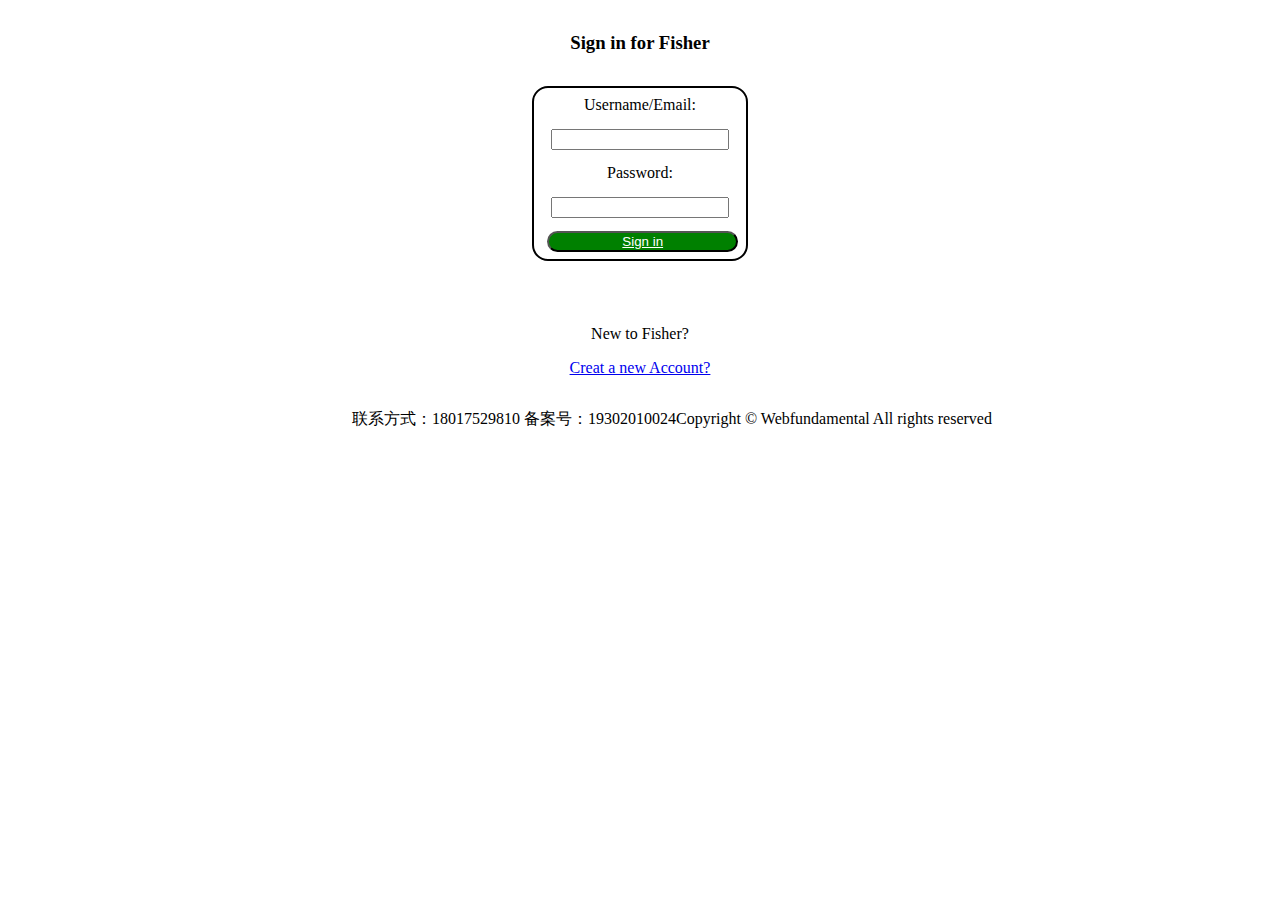
<file: Index.html>
<!DOCTYPE html>
<html lang="en">
<head>
    <meta charset="UTF-8">
    <title>Login</title>
    <link href="./css/Index.css" rel="stylesheet" type="text/css">
    <meta name="viewport" content="width=device-width, initial-scale=1.0, minimum-scale=0.5, maximum-scale=2.0, user-scalable=yes" />
</head>
<body>
<div id="content">
    <h3>Sign in for Fisher</h3>
    <div id="login">
        <p>Username/Email:</p>
        <input type="text"><br>
        <p>Password:</p>
        <input type="password"><br>
        <button><a href="src/Home.html">Sign in</a></button>
    </div>
    <div id="register"><p>New to Fisher?</p><a href="src/register.html">Creat a new Account?</a></div>
</div>
</body>
<footer>
    <p>联系方式：18017529810 备案号：19302010024Copyright © Webfundamental All rights reserved</p>
</footer>
</html>
</file>
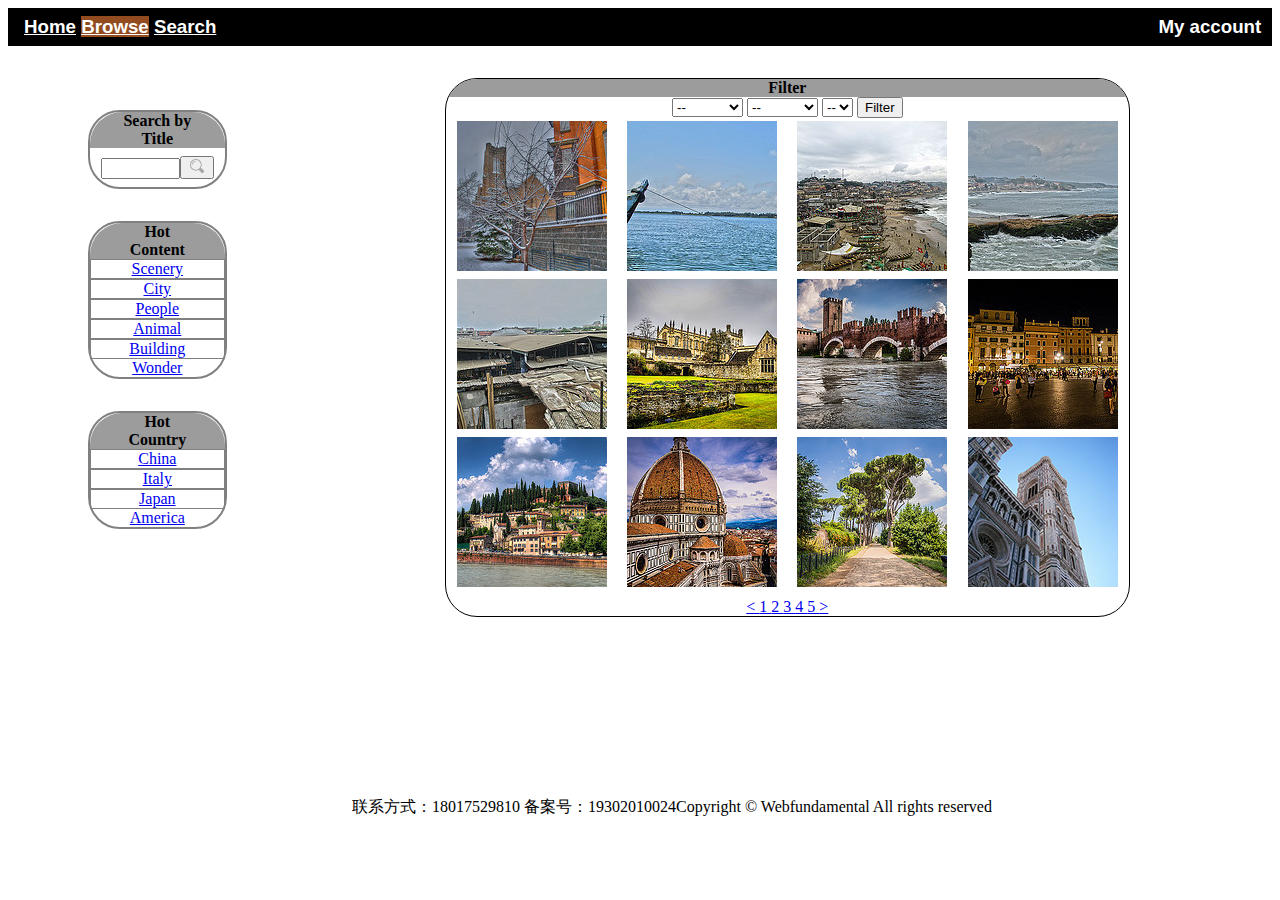
<file: src/Browser.html>
<!DOCTYPE html>
<html lang="en">
<head>
    <meta charset="UTF-8">
    <title>Browser</title>
    <link href="../css/Browser.css" rel="stylesheet" type="text/css">
    <meta name="viewport" content="width=device-width, initial-scale=1.0, minimum-scale=0.5, maximum-scale=2.0, user-scalable=yes" />
</head>
<script>
    function change()
    {
        var x = document.getElementById("country");
        var y = document.getElementById("city");
        y.options.length = 0;
        if(x.selectedIndex == 1)
        {
            y.options.add(new Option("Shanghai", "1"));
            y.options.add(new Option("Kunming", "2"));
            y.options.add(new Option("Beijing", "3"));
            y.options.add(new Option("Yantai", "4"));
        }

        if(x.selectedIndex == 2)
        {
            y.options.add(new Option("Tokyo", "1"));
            y.options.add(new Option("Osaka", "2"));
            y.options.add(new Option("Kamakura", "3"));
        }
        if(x.selectedIndex == 3)
        {
            y.options.add(new Option("Roma", "1"));
            y.options.add(new Option("Milan", "2"));
            y.options.add(new Option("Venice", "3"));
            y.options.add(new Option("Florence", "4"));
        }
        if(x.selectedIndex == 4)
        {
            y.options.add(new Option("New York", "1"));
            y.options.add(new Option("San Francisco", "2"));
            y.options.add(new Option("Washington", "3"));
        }
    }
</script>
<header>
    <h3>
        <nav>
            <a href="Home.html">Home</a>
            <a id="highlight" href="Browser.html">Browse</a>
            <a href="Search.html">Search</a>
            <div class="menu">
                <span>My account</span>
                <div class="menu_item">
                    <img src="../images/upload.png" height="18px" width="18px"><a href="Upload.html">Upload</a><br>
                    <img src="../images/my_photo.png" height="18px" width="18px"><a href="my_photo.html">My_photo</a><br>
                    <img src="../images/favor.png" height="18px" width="18px"><a href="favor.html">Favor</a><br>
                    <img src="../images/login.png" height="18px" width="18px"><a href="../Index.html">Login</a><br>
                </div>
            </div>
        </nav>
    </h3>
</header>
<body>
<div id="body">
    <div id="left">
        <form class="content">
            <div class="header"><h4>Search by Title</h4></div>
            <div id="a"><input id="searchtxt" type="text"><button onclick="alert('已搜索')"><img id="searchimg" src="../images/search.png"></button></div>
        </form>
        <div class="content">
            <div class="header"><h4>Hot Content</h4></div>
            <ul >
                <li><a href="Browser.html">Scenery</a></li>
                <li><a href="Browser.html">City</a></li>
                <li><a href="Browser.html">People</a></li>
                <li><a href="Browser.html">Animal</a></li>
                <li><a href="Browser.html">Building</a></li>
                <li><a href="Browser.html">Wonder</a></li>
            </ul>
        </div>
        <div class="content">
            <div class="header"><h4>Hot Country</h4></div>
            <ul >
                <li><a href="Browser.html">China</a></li>
                <li><a href="Browser.html">Italy</a></li>
                <li><a href="Browser.html">Japan</a></li>
                <li><a href="Browser.html">America</a></li>
            </ul>
        </div>
    </div>
    <div id="right">
        <div class="header"><h4>Filter</h4></div>
        <div>
            <select>
                <option value="">--</option>
                <option value="scenery">Scenery</option>
                <option value="city">City</option>
                <option value="people">People</option>
                <option value="animal">Animal</option>
                <option value="building">Building</option>
                <option value="wonder">Wonder</option>
            </select>
            <select id="country" onchange="change()">
                <option>--</option>
                <option>China</option>
                <option>Japan</option>
                <option>Italy</option>
                <option>America</option>
            </select>
            <select id="city">
                <option>--</option>
            </select>
            <button onclick="alert('Refreshed')">Filter</button>
        </div>
        <div id="table">
            <table>
                <tr>
                    <td><a href="Browser.html"><img src="../images/Browser%20(1).jpg"></a></td>
                    <td><a href="Browser.html"><img src="../images/Browser%20(2).jpg"></a></td>
                    <td><a href="Browser.html"><img src="../images/Browser%20(3).jpg"></a></td>
                    <td><a href="Browser.html"><img src="../images/Browser%20(4).jpg"></a></td>
                </tr>
                <tr>
                    <td><a href="Browser.html"><img src="../images/Browser%20(5).jpg"></a></td>
                    <td><a href="Browser.html"><img src="../images/Browser%20(6).jpg"></a></td>
                    <td><a href="Browser.html"><img src="../images/Browser%20(7).jpg"></a></td>
                    <td><a href="Browser.html"><img src="../images/Browser%20(8).jpg"></a></td>
                </tr>
                <tr>
                    <td><a href="Browser.html"><img src="../images/Browser%20(9).jpg"></a></td>
                    <td><a href="Browser.html"><img src="../images/Browser%20(10).jpg"></a></td>
                    <td><a href="Browser.html"><img src="../images/Browser%20(11).jpg"></a></td>
                    <td><a href="Browser.html"><img src="../images/Browser%20(12).jpg"></a></td>
                </tr>
            </table>
        </div>
        <div id="page"><a href="Browser.html">< </a><a href="Browser.html">1 </a><a href="Browser.html">2 </a><a href="Browser.html">3 </a><a href="Browser.html">4 </a><a href="Browser.html">5 </a><a href="Browser.html">></a></div>
    </div>
</div>
</body>
<footer>
    <p>联系方式：18017529810 备案号：19302010024Copyright © Webfundamental All rights reserved</p>
</footer>
</html>
</file>
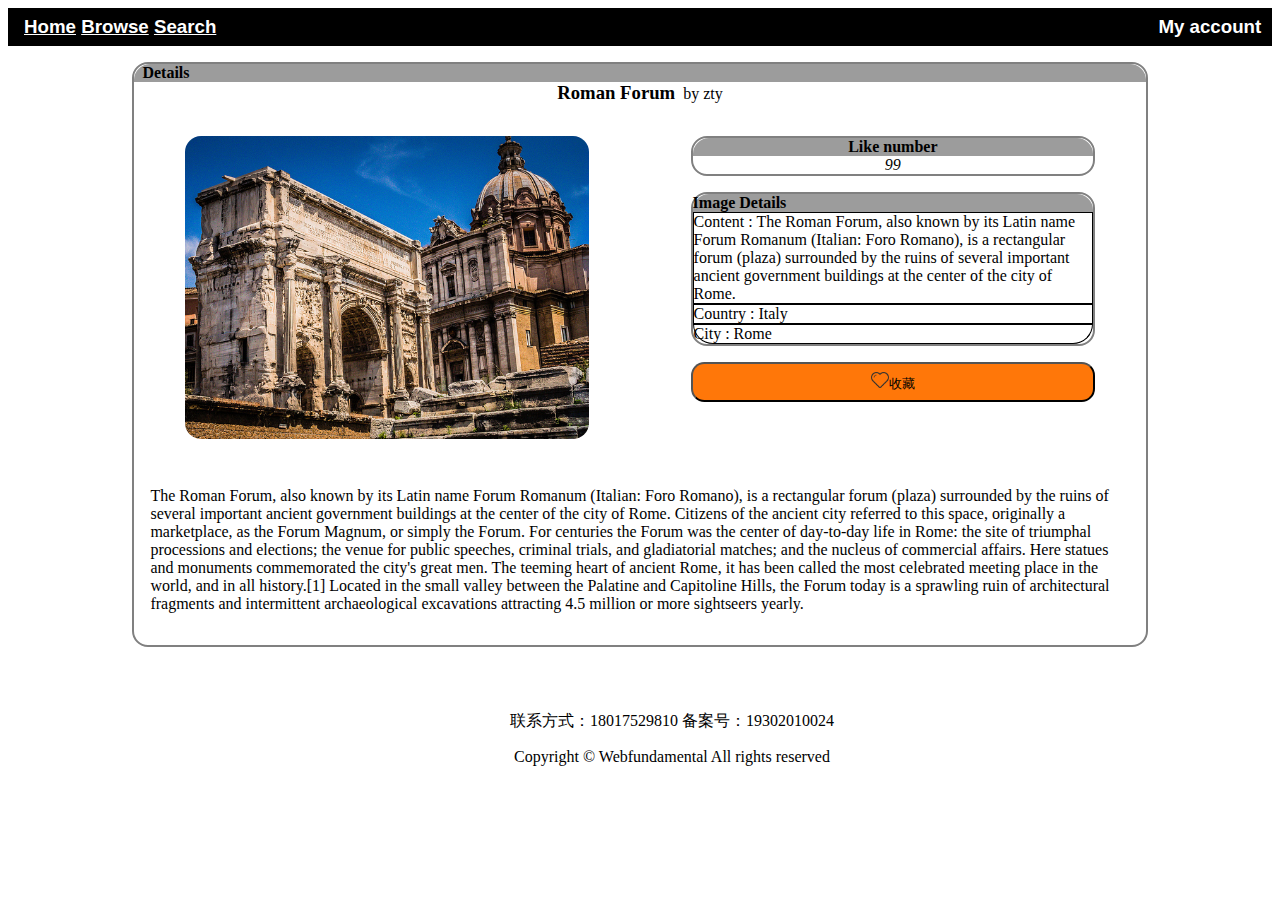
<file: src/details.html>
<!DOCTYPE html>
<html lang="en">
<head>
    <meta charset="UTF-8">
    <title>Details</title>
    <link href="../css/details.css" rel="stylesheet" type="text/css">
    <meta name="viewport" content="width=device-width, initial-scale=1.0, minimum-scale=0.5, maximum-scale=2.0, user-scalable=yes" />
</head>
<header>
    <h3>
        <nav>
            <a href="Home.html">Home</a>
            <a href="Browser.html">Browse</a>
            <a href="Search.html">Search</a>
            <div class="menu">
                <span>My account</span>
                <div class="menu_item">
                    <img src="../images/upload.png" height="18px" width="18px"><a href="Upload.html">Upload</a><br>
                    <img src="../images/my_photo.png" height="18px" width="18px"><a href="my_photo.html">My_photo</a><br>
                    <img src="../images/favor.png" height="18px" width="18px"><a href="favor.html">Favor</a><br>
                    <img src="../images/login.png" height="18px" width="18px"><a href="../Index.html">Login</a><br>
                </div>
            </div>
        </nav>
    </h3>
</header>
<body>
    <div class="content">
        <div class="header"><h4>Details</h4></div>
        <div class="title"><h3>Roman Forum</h3><p>&#160 by zty</p></div>
        <img id="pic" src="../images/details.jpg">
        <div id="right">
            <div class="likenumbers">
                <h4>Like number</h4>
                <em>99</em>
            </div>
            <div class="imgdetails">
                <h4>Image Details</h4>
                <p>Content : The Roman Forum, also known by its Latin name Forum Romanum (Italian: Foro Romano), is a rectangular forum (plaza) surrounded by the ruins of several important ancient government buildings at the center of the city of Rome. </p>
                <p>Country : Italy</p>
                <p id="half">City : Rome</p>
            </div>
            <button onclick="alert('已收藏')"><img src="../images/favor.png">收藏</button>
        </div>
        <p id="derp">   The Roman Forum, also known by its Latin name Forum Romanum (Italian: Foro Romano), is a rectangular forum (plaza) surrounded by the ruins of several important ancient government buildings at the center of the city of Rome. Citizens of the ancient city referred to this space, originally a marketplace, as the Forum Magnum, or simply the Forum.

            For centuries the Forum was the center of day-to-day life in Rome: the site of triumphal processions and elections; the venue for public speeches, criminal trials, and gladiatorial matches; and the nucleus of commercial affairs. Here statues and monuments commemorated the city's great men. The teeming heart of ancient Rome, it has been called the most celebrated meeting place in the world, and in all history.[1] Located in the small valley between the Palatine and Capitoline Hills, the Forum today is a sprawling ruin of architectural fragments and intermittent archaeological excavations attracting 4.5 million or more sightseers yearly.</p>
    </div>
</body>
<footer>
    <p>联系方式：18017529810 备案号：19302010024</p>
    <p>Copyright © Webfundamental All rights reserved</p>
</footer>
</html>
</file>
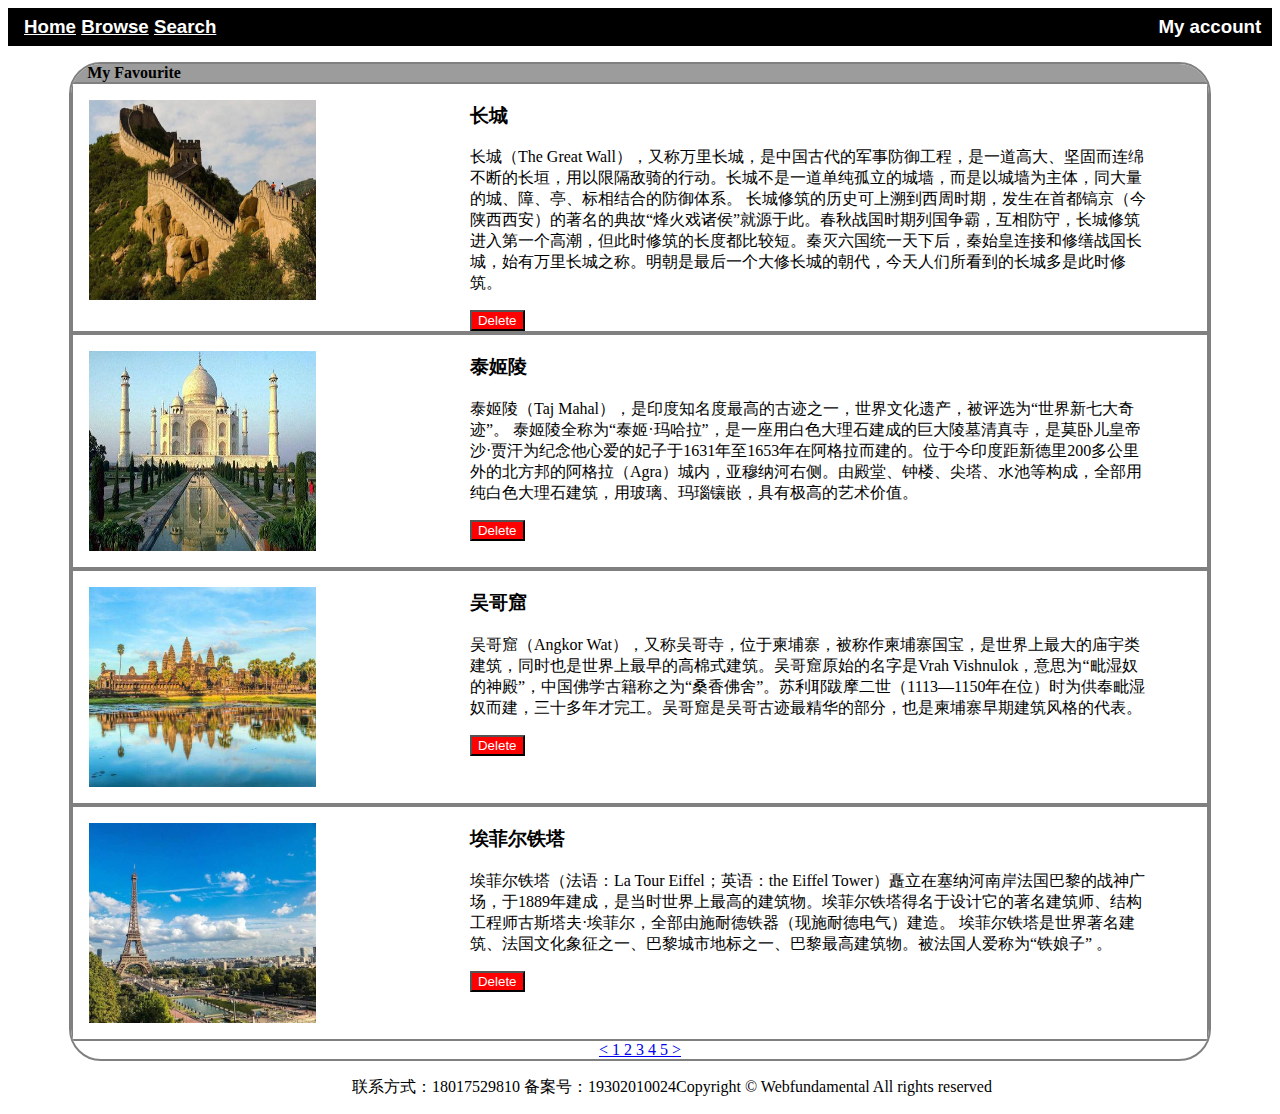
<file: src/favor.html>
<!DOCTYPE html>
<html lang="en">
<head>
    <meta charset="UTF-8">
    <title>favor</title>
    <link href="../css/favor.css" rel="stylesheet" type="text/css">
    <meta name="viewport" content="width=device-width, initial-scale=1.0, minimum-scale=0.5, maximum-scale=2.0, user-scalable=yes" />
</head>
<header>
    <h3>
        <nav>
            <a href="Home.html">Home</a>
            <a href="Browser.html">Browse</a>
            <a href="Search.html">Search</a>
            <div class="menu">
                <span>My account</span>
                <div class="menu_item">
                    <img src="../images/upload.png" height="18px" width="18px"><a href="Upload.html" >Upload</a><br>
                    <img src="../images/my_photo.png" height="18px" width="18px"><a href="my_photo.html">My_photo</a><br>
                    <img src="../images/favor.png" height="18px" width="18px"><a href="favor.html"id="highlight">Favor</a><br>
                    <img src="../images/login.png" height="18px" width="18px"><a href="../Index.html">Login</a><br>
                </div>
            </div>
        </nav>
    </h3>
</header>
<body>
<div id="content">
    <div><h4>My Favourite</h4></div>
    <div class="description">
        <a href="details.html"><img src="../images/myphoto1.jfif"></a>
        <div class="right">
            <h3>长城</h3>
            <p>长城（The Great Wall），又称万里长城，是中国古代的军事防御工程，是一道高大、坚固而连绵不断的长垣，用以限隔敌骑的行动。长城不是一道单纯孤立的城墙，而是以城墙为主体，同大量的城、障、亭、标相结合的防御体系。
                长城修筑的历史可上溯到西周时期，发生在首都镐京（今陕西西安）的著名的典故“烽火戏诸侯”就源于此。春秋战国时期列国争霸，互相防守，长城修筑进入第一个高潮，但此时修筑的长度都比较短。秦灭六国统一天下后，秦始皇连接和修缮战国长城，始有万里长城之称。明朝是最后一个大修长城的朝代，今天人们所看到的长城多是此时修筑。</p>
            <button onclick="alert('deleted')">Delete</button>
        </div>
    </div>
    <div class="description">
        <a href="details.html"><img src="../images/myphoto2.jfif"></a>
        <div class="right">
            <h3>泰姬陵</h3>
            <p>泰姬陵（Taj Mahal），是印度知名度最高的古迹之一，世界文化遗产，被评选为“世界新七大奇迹”。
                泰姬陵全称为“泰姬·玛哈拉”，是一座用白色大理石建成的巨大陵墓清真寺，是莫卧儿皇帝沙·贾汗为纪念他心爱的妃子于1631年至1653年在阿格拉而建的。位于今印度距新德里200多公里外的北方邦的阿格拉（Agra）城内，亚穆纳河右侧。由殿堂、钟楼、尖塔、水池等构成，全部用纯白色大理石建筑，用玻璃、玛瑙镶嵌，具有极高的艺术价值。</p>
            <button onclick="alert('deleted')">Delete</button>
        </div>
    </div>
    <div class="description">
        <a href="details.html"> <img src="../images/myphoto3.jfif"></a>
        <div class="right">
            <h3>吴哥窟</h3>
            <p>吴哥窟（Angkor Wat），又称吴哥寺，位于柬埔寨，被称作柬埔寨国宝，是世界上最大的庙宇类建筑，同时也是世界上最早的高棉式建筑。吴哥窟原始的名字是Vrah Vishnulok，意思为“毗湿奴的神殿”，中国佛学古籍称之为“桑香佛舍”。苏利耶跋摩二世（1113—1150年在位）时为供奉毗湿奴而建，三十多年才完工。吴哥窟是吴哥古迹最精华的部分，也是柬埔寨早期建筑风格的代表。</p>
            <button onclick="alert('deleted')">Delete</button>
        </div>
    </div>
    <div class="description">
        <a href="details.html"><img src="../images/myphoto4.jfif"></a>
        <div class="right">
            <h3>埃菲尔铁塔</h3>
            <p>埃菲尔铁塔（法语：La Tour Eiffel；英语：the Eiffel Tower）矗立在塞纳河南岸法国巴黎的战神广场，于1889年建成，是当时世界上最高的建筑物。埃菲尔铁塔得名于设计它的著名建筑师、结构工程师古斯塔夫·埃菲尔，全部由施耐德铁器（现施耐德电气）建造。
                埃菲尔铁塔是世界著名建筑、法国文化象征之一、巴黎城市地标之一、巴黎最高建筑物。被法国人爱称为“铁娘子” 。</p>
            <button onclick="alert('deleted')">Delete</button>
        </div>
    </div>
    <div id="page"><a href="favor.html">< </a><a href="favor.html">1 </a><a href="favor.html">2 </a><a href="favor.html">3 </a><a href="favor.html">4 </a><a href="favor.html">5 </a><a href="favor.html">></a></div>
</div>
</body>
<footer>
    <p>联系方式：18017529810 备案号：19302010024Copyright © Webfundamental All rights reserved</p>
</footer>
</html>
</file>
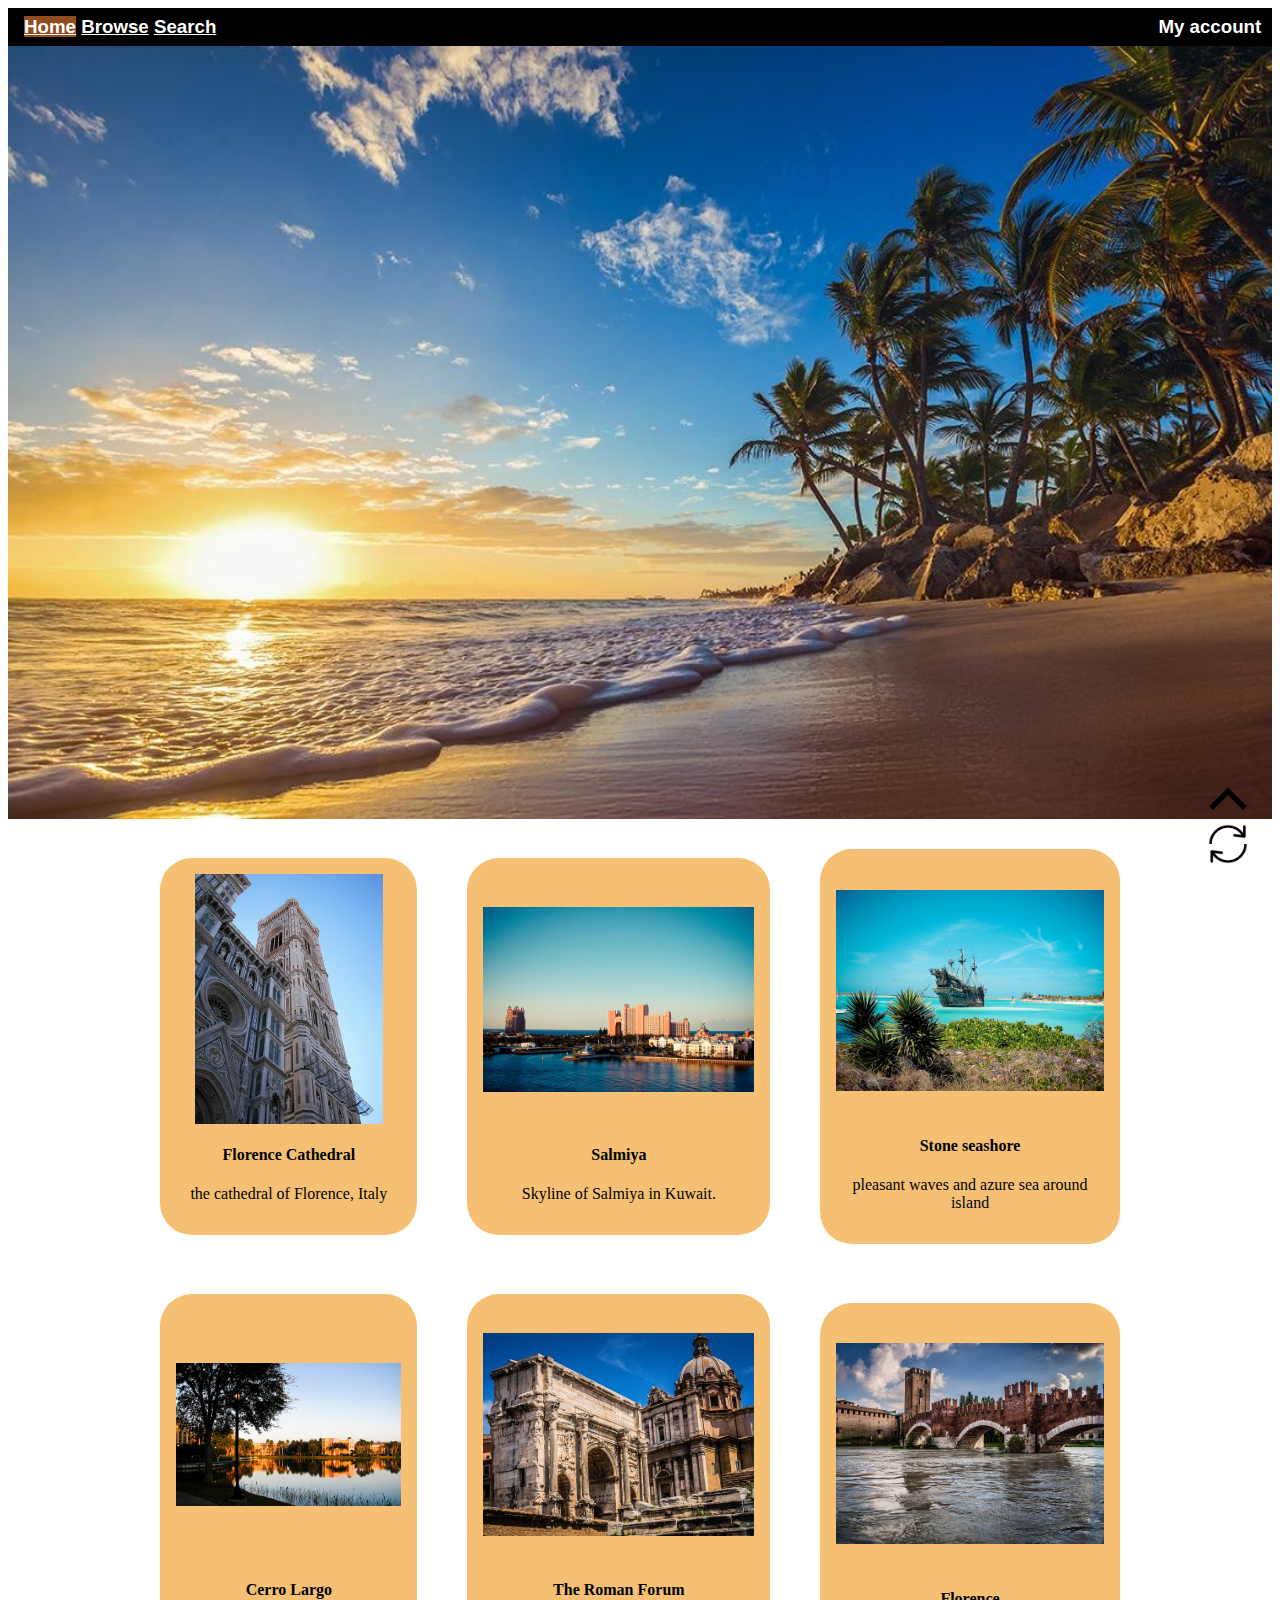
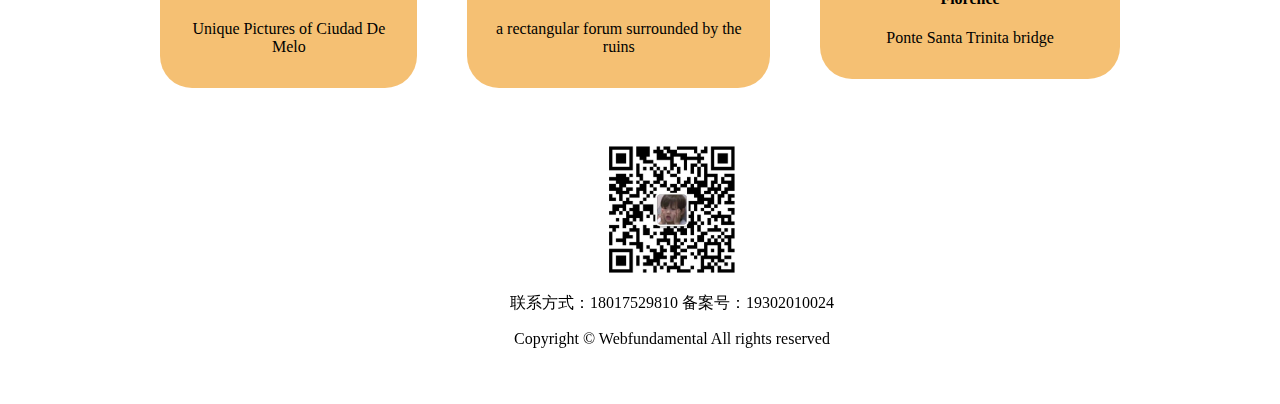
<file: src/Home.html>
<!DOCTYPE html>
<html lang="en">
<head>
    <meta charset="UTF-8">
    <title>Home</title>
    <link href="../css/Home.css" rel="stylesheet" type="text/css">
    <meta name="viewport" content="width=device-width, initial-scale=1.0, minimum-scale=0.5, maximum-scale=2.0, user-scalable=yes" />
</head>
<header>
    <h3>
        <nav>
            <a id="highlight" href="Home.html">Home</a>
            <a href="Browser.html">Browse</a>
            <a href="Search.html">Search</a>
            <div class="menu">
                <span>My account</span>
                <div class="menu_item">
                    <img src="../images/upload.png" height="18px" width="18px"><a href="Upload.html">Upload</a><br>
                    <img src="../images/my_photo.png" height="18px" width="18px"><a href="my_photo.html">My_photo</a><br>
                    <img src="../images/favor.png" height="18px" width="18px"><a href="favor.html">Favor</a><br>
                    <img src="../images/login.png" height="18px" width="18px"><a href="../Index.html">Login</a><br>
                </div>
            </div>
        </nav>
    </h3>
</header>
<body>
    <img id="homepage" src="../images/homepage.jfif" alt="homepage">
    <table>
        <tr>
            <td><div><a href="details.html"><div id="pic1" class="pic"></div></a><h4>Florence Cathedral</h4><p>the cathedral of Florence, Italy</p></div></td>
            <td><div><a href="details.html"><div id="pic2" class="pic"></div></a><h4>Salmiya</h4><p>Skyline of Salmiya in Kuwait.</p></div></td>
            <td><div><a href="details.html"><div id="pic3" class="pic"></div></a><h4>Stone seashore</h4><p>pleasant waves and azure sea around island</p></div></td>
        </tr>
        <tr>
            <td><div><a href="details.html"><div id="pic4" class="pic"></div></a><h4>Cerro Largo</h4><p>Unique Pictures of Ciudad De Melo</p></div></td>
            <td><div><a href="details.html"><div id="pic5" class="pic"></div></a><h4>The Roman Forum</h4><p>a rectangular forum surrounded by the ruins</p></div></td>
            <td><div><a href="details.html"><div id="pic6" class="pic"></div></a><h4>Florence</h4><p>Ponte Santa Trinita bridge</p></div></td>
        </tr>
    </table>
    <div class="float">
        <a href="#top"><img src="../images/top.png"></a><br>
        <img src="../images/refresh.png" onclick="alert('图片已刷新')">
    </div>
</body>
<footer>
    <img src="../images/wechat.jpg">
    <p>联系方式：18017529810 备案号：19302010024</p>
    <p>Copyright © Webfundamental All rights reserved</p>
</footer>
</html>
</file>
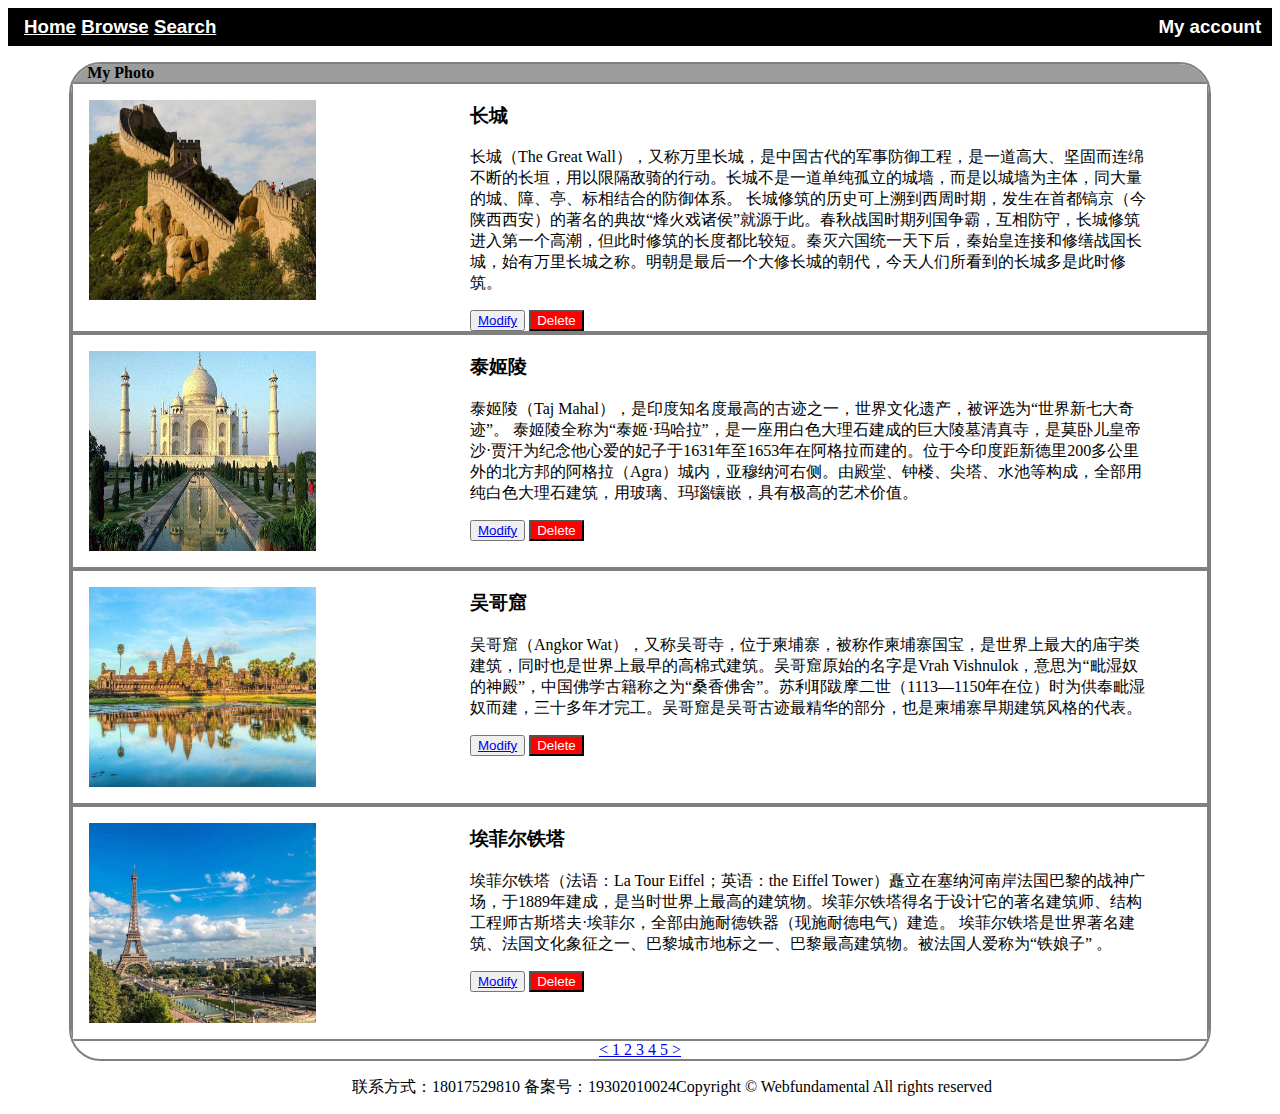
<file: src/my_photo.html>
<!DOCTYPE html>
<html lang="en">
<head>
    <meta charset="UTF-8">
    <title>My photo</title>
    <link href="../css/my_photo.css" rel="stylesheet" type="text/css">
    <meta name="viewport" content="width=device-width, initial-scale=1.0, minimum-scale=0.5, maximum-scale=2.0, user-scalable=yes" />
</head>
<header>
    <h3>
        <nav>
            <a href="Home.html">Home</a>
            <a href="Browser.html">Browse</a>
            <a href="Search.html">Search</a>
            <div class="menu">
                <span>My account</span>
                <div class="menu_item">
                    <img src="../images/upload.png" height="18px" width="18px"><a href="Upload.html" >Upload</a><br>
                    <img src="../images/my_photo.png" height="18px" width="18px"><a href="my_photo.html"id="highlight">My_photo</a><br>
                    <img src="../images/favor.png" height="18px" width="18px"><a href="favor.html">Favor</a><br>
                    <img src="../images/login.png" height="18px" width="18px"><a href="../Index.html">Login</a><br>
                </div>
            </div>
        </nav>
    </h3>
</header>
<body>
    <div id="content">
        <div><h4>My Photo</h4></div>
        <div class="description">
            <a href="details.html"><img src="../images/myphoto1.jfif"></a>
            <div class="right">
            <h3>长城</h3>
            <p>长城（The Great Wall），又称万里长城，是中国古代的军事防御工程，是一道高大、坚固而连绵不断的长垣，用以限隔敌骑的行动。长城不是一道单纯孤立的城墙，而是以城墙为主体，同大量的城、障、亭、标相结合的防御体系。
                长城修筑的历史可上溯到西周时期，发生在首都镐京（今陕西西安）的著名的典故“烽火戏诸侯”就源于此。春秋战国时期列国争霸，互相防守，长城修筑进入第一个高潮，但此时修筑的长度都比较短。秦灭六国统一天下后，秦始皇连接和修缮战国长城，始有万里长城之称。明朝是最后一个大修长城的朝代，今天人们所看到的长城多是此时修筑。</p>
            <button><a href="Upload.html">Modify</a></button>
            <button class="delete" onclick="alert('deleted')">Delete</button>
            </div>
        </div>
        <div class="description">
            <a href="details.html"><img src="../images/myphoto2.jfif"></a>
            <div class="right">
            <h3>泰姬陵</h3>
            <p>泰姬陵（Taj Mahal），是印度知名度最高的古迹之一，世界文化遗产，被评选为“世界新七大奇迹”。
                泰姬陵全称为“泰姬·玛哈拉”，是一座用白色大理石建成的巨大陵墓清真寺，是莫卧儿皇帝沙·贾汗为纪念他心爱的妃子于1631年至1653年在阿格拉而建的。位于今印度距新德里200多公里外的北方邦的阿格拉（Agra）城内，亚穆纳河右侧。由殿堂、钟楼、尖塔、水池等构成，全部用纯白色大理石建筑，用玻璃、玛瑙镶嵌，具有极高的艺术价值。</p>
            <button><a href="Upload.html">Modify</a></button>
            <button  class="delete" onclick="alert('deleted')">Delete</button>
            </div>
        </div>
        <div class="description">
            <a href="details.html"><img src="../images/myphoto3.jfif"></a>
            <div class="right">
            <h3>吴哥窟</h3>
            <p>吴哥窟（Angkor Wat），又称吴哥寺，位于柬埔寨，被称作柬埔寨国宝，是世界上最大的庙宇类建筑，同时也是世界上最早的高棉式建筑。吴哥窟原始的名字是Vrah Vishnulok，意思为“毗湿奴的神殿”，中国佛学古籍称之为“桑香佛舍”。苏利耶跋摩二世（1113—1150年在位）时为供奉毗湿奴而建，三十多年才完工。吴哥窟是吴哥古迹最精华的部分，也是柬埔寨早期建筑风格的代表。</p>
            <button><a href="Upload.html">Modify</a></button>
            <button class="delete" onclick="alert('deleted')">Delete</button>
            </div>
        </div>
        <div class="description">
            <a href="details.html"> <img src="../images/myphoto4.jfif"></a>
            <div class="right">
            <h3>埃菲尔铁塔</h3>
            <p>埃菲尔铁塔（法语：La Tour Eiffel；英语：the Eiffel Tower）矗立在塞纳河南岸法国巴黎的战神广场，于1889年建成，是当时世界上最高的建筑物。埃菲尔铁塔得名于设计它的著名建筑师、结构工程师古斯塔夫·埃菲尔，全部由施耐德铁器（现施耐德电气）建造。
                埃菲尔铁塔是世界著名建筑、法国文化象征之一、巴黎城市地标之一、巴黎最高建筑物。被法国人爱称为“铁娘子” 。</p>
            <button><a href="Upload.html">Modify</a></button>
            <button  class="delete" onclick="alert('deleted')">Delete</button>
            </div>
        </div>
        <div id="page"><a href="my_photo.html">< </a><a href="my_photo.html">1 </a><a href="my_photo.html">2 </a><a href="my_photo.html">3 </a><a href="my_photo.html">4 </a><a href="my_photo.html">5 </a><a href="my_photo.html">></a></div>
    </div>

</body>
<footer>
    <p>联系方式：18017529810 备案号：19302010024Copyright © Webfundamental All rights reserved</p>
</footer>
</html>
</file>
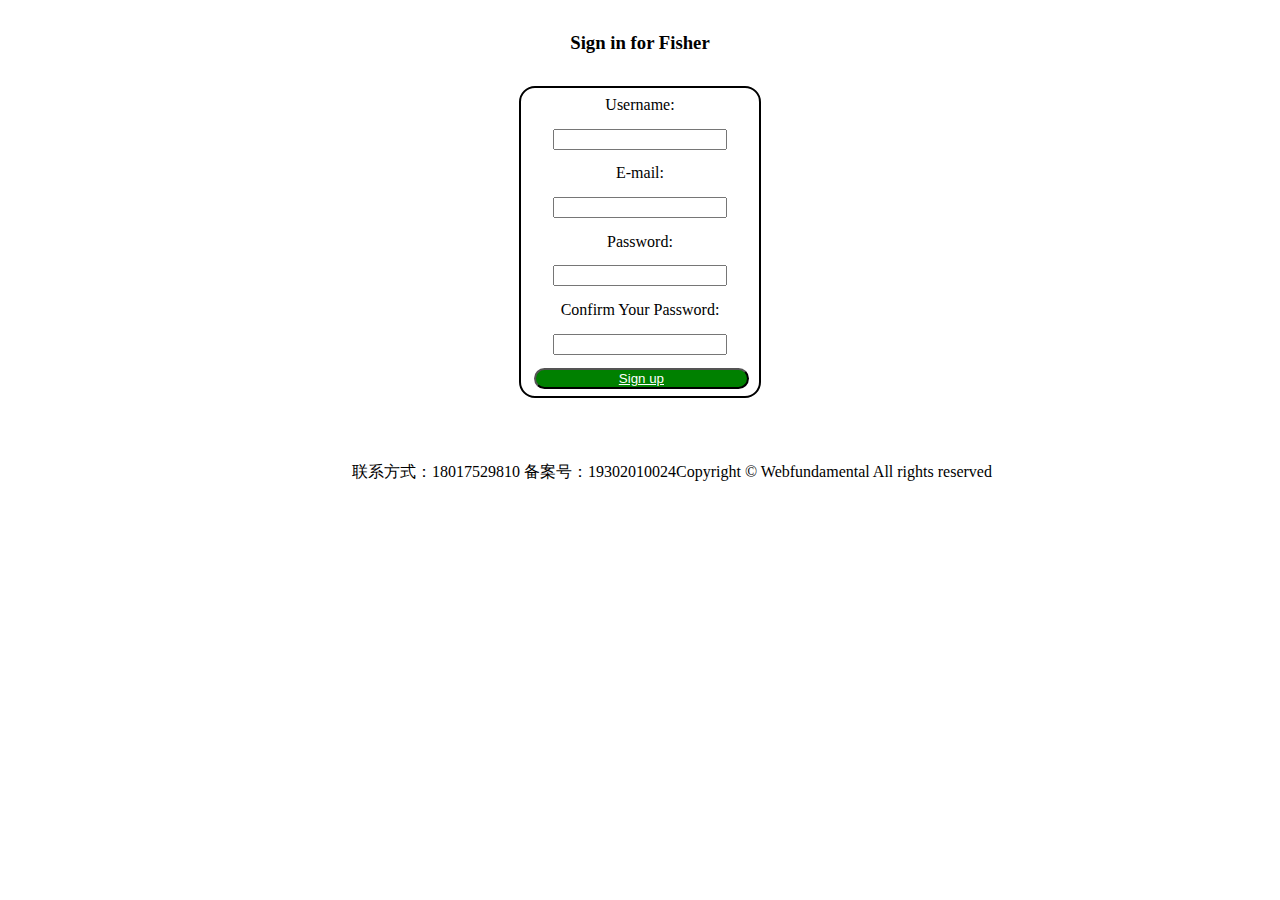
<file: src/register.html>
<!DOCTYPE html>
<html lang="en">
<head>
    <meta charset="UTF-8">
    <title>Register</title>
    <link href="../css/register.css" rel="stylesheet" type="text/css">
    <meta name="viewport" content="width=device-width, initial-scale=1.0, minimum-scale=0.5, maximum-scale=2.0, user-scalable=yes" />
</head>
<body>
<div id="content">
    <h3>Sign in for Fisher</h3>
    <div id="login">
        <p>Username:</p>
        <input type="text"><br>
        <p>E-mail:</p>
        <input type="text"><br>
        <p>Password:</p>
        <input type="password"><br>
        <p>Confirm Your Password:</p>
        <input type="password"><br>
        <button><a href="../Index.html">Sign up</a></button>
    </div>
</div>
</body>
</body>
<footer>
    <p>联系方式：18017529810 备案号：19302010024Copyright © Webfundamental All rights reserved</p>
</footer>
</html>
</file>
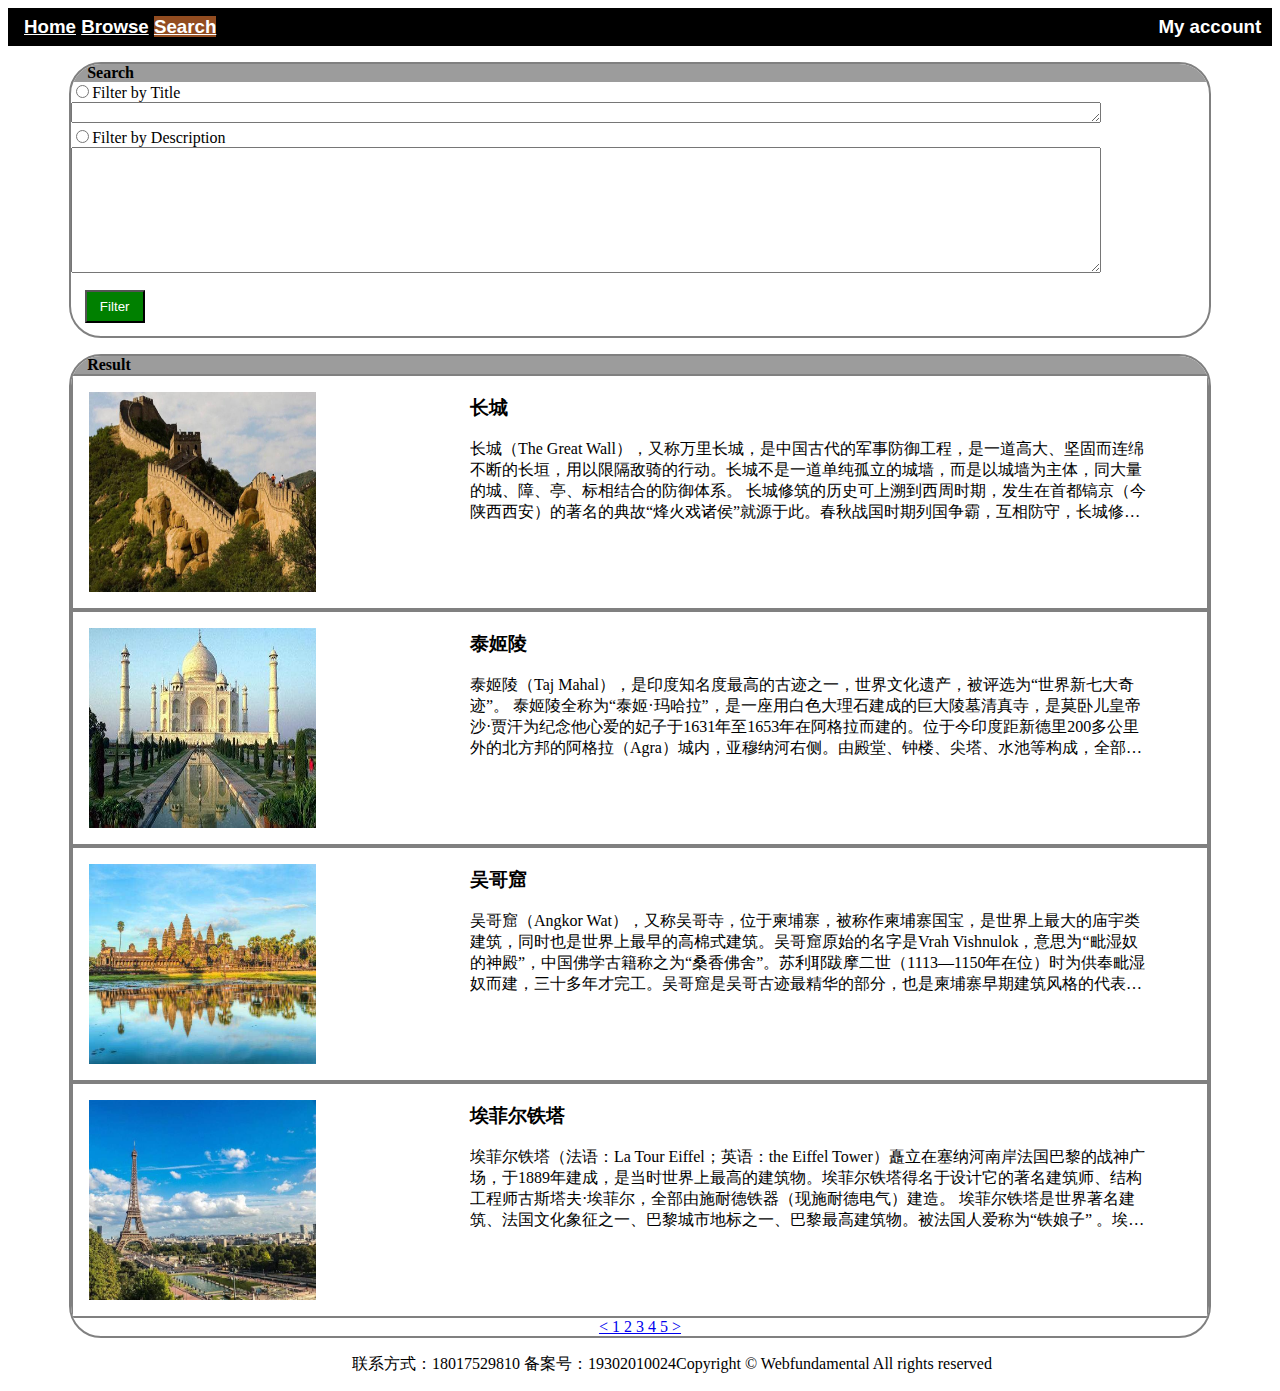
<file: src/Search.html>
<!DOCTYPE html>
<html lang="en">
<head>
    <meta charset="UTF-8">
    <title>Search</title>
    <link href="../css/Search.css" rel="stylesheet" type="text/css">
    <meta name="viewport" content="width=device-width, initial-scale=1.0, minimum-scale=0.5, maximum-scale=2.0, user-scalable=yes" />
</head>
<header>
    <h3>
        <nav>
            <a href="Home.html">Home</a>
            <a href="Browser.html">Browse</a>
            <a href="Search.html" id="highlight">Search</a>
            <div class="menu">
                <span>My account</span>
                <div class="menu_item">
                    <img src="../images/upload.png" height="18px" width="18px"><a href="Upload.html" >Upload</a><br>
                    <img src="../images/my_photo.png" height="18px" width="18px"><a href="my_photo.html">My_photo</a><br>
                    <img src="../images/favor.png" height="18px" width="18px"><a href="favor.html">Favor</a><br>
                    <img src="../images/login.png" height="18px" width="18px"><a href="../Index.html">Login</a><br>
                </div>
            </div>
        </nav>
    </h3>
</header>
<body>
<div id="Search">
    <div><h4>Search</h4></div>
    <input type="radio" name="radio" value="title">Filter by Title<br>
    <textarea rows="1"></textarea><br>
    <input type="radio" name="radio" value="description">Filter by Description<br>
    <textarea rows="8"></textarea><br>
    <button onclick="alert('filtered')">Filter</button>
</div>

<div id="Result">
    <div><h4>Result</h4></div>
    <div class="description">
        <a href="details.html"><img src="../images/myphoto1.jfif"></a>
        <div class="right">
            <h3>长城</h3>
            <p>长城（The Great Wall），又称万里长城，是中国古代的军事防御工程，是一道高大、坚固而连绵不断的长垣，用以限隔敌骑的行动。长城不是一道单纯孤立的城墙，而是以城墙为主体，同大量的城、障、亭、标相结合的防御体系。
                长城修筑的历史可上溯到西周时期，发生在首都镐京（今陕西西安）的著名的典故“烽火戏诸侯”就源于此。春秋战国时期列国争霸，互相防守，长城修筑进入第一个高潮，但此时修筑的长度都比较短。秦灭六国统一天下后，秦始皇连接和修缮战国长城，始有万里长城之称。明朝是最后一个大修长城的朝代，今天人们所看到的长城多是此时修筑。</p>
        </div>
    </div>
    <div class="description">
        <a href="details.html"><img src="../images/myphoto2.jfif"></a>
        <div class="right">
            <h3>泰姬陵</h3>
            <p>泰姬陵（Taj Mahal），是印度知名度最高的古迹之一，世界文化遗产，被评选为“世界新七大奇迹”。
                泰姬陵全称为“泰姬·玛哈拉”，是一座用白色大理石建成的巨大陵墓清真寺，是莫卧儿皇帝沙·贾汗为纪念他心爱的妃子于1631年至1653年在阿格拉而建的。位于今印度距新德里200多公里外的北方邦的阿格拉（Agra）城内，亚穆纳河右侧。由殿堂、钟楼、尖塔、水池等构成，全部用纯白色大理石建筑，用玻璃、玛瑙镶嵌，具有极高的艺术价值。
                泰姬陵是印度穆斯林艺术最完美的瑰宝，是世界遗产中的经典杰作之一，被誉为“完美建筑”，又有“印度明珠”的美誉。</p>
        </div>
    </div>
    <div class="description">
        <a href="details.html"> <img src="../images/myphoto3.jfif"></a>
        <div class="right">
            <h3>吴哥窟</h3>
            <p>吴哥窟（Angkor Wat），又称吴哥寺，位于柬埔寨，被称作柬埔寨国宝，是世界上最大的庙宇类建筑，同时也是世界上最早的高棉式建筑。吴哥窟原始的名字是Vrah Vishnulok，意思为“毗湿奴的神殿”，中国佛学古籍称之为“桑香佛舍”。苏利耶跋摩二世（1113—1150年在位）时为供奉毗湿奴而建，三十多年才完工。吴哥窟是吴哥古迹最精华的部分，也是柬埔寨早期建筑风格的代表。
                1992年联合国教科文组织将吴哥古迹列入世界文化遗产。此后吴哥窟作为吴哥古迹的重中之重，成为了柬埔寨一张亮丽的旅游名片。</p>
        </div>
    </div>
    <div class="description">
        <a href="details.html"><img src="../images/myphoto4.jfif"></a>
        <div class="right">
            <h3>埃菲尔铁塔</h3>
            <p>埃菲尔铁塔（法语：La Tour Eiffel；英语：the Eiffel Tower）矗立在塞纳河南岸法国巴黎的战神广场，于1889年建成，是当时世界上最高的建筑物。埃菲尔铁塔得名于设计它的著名建筑师、结构工程师古斯塔夫·埃菲尔，全部由施耐德铁器（现施耐德电气）建造。
                埃菲尔铁塔是世界著名建筑、法国文化象征之一、巴黎城市地标之一、巴黎最高建筑物。被法国人爱称为“铁娘子” 。埃菲尔铁塔分三楼，分别在离地面57.6米、115.7米和276.1米处，其中一、二楼设有餐厅，第三楼建有观景台，从塔座到塔顶共有1711级阶梯。
                埃菲尔铁塔2011年约有698万人参观，在2010年累计参观人数已超过2.7亿人，每年为巴黎带来15亿欧元的旅游收入。</p>
        </div>
    </div>
    <div id="page"><a href="Search.html">< </a><a href="Search.html">1 </a><a href="Search.html">2 </a><a href="Search.html">3 </a><a href="Search.html">4 </a><a href="Search.html">5 </a><a href="Search.html">></a></div>
</div>
</body>
<footer>
    <p>联系方式：18017529810 备案号：19302010024Copyright © Webfundamental All rights reserved</p>
</footer>
</html>
</file>
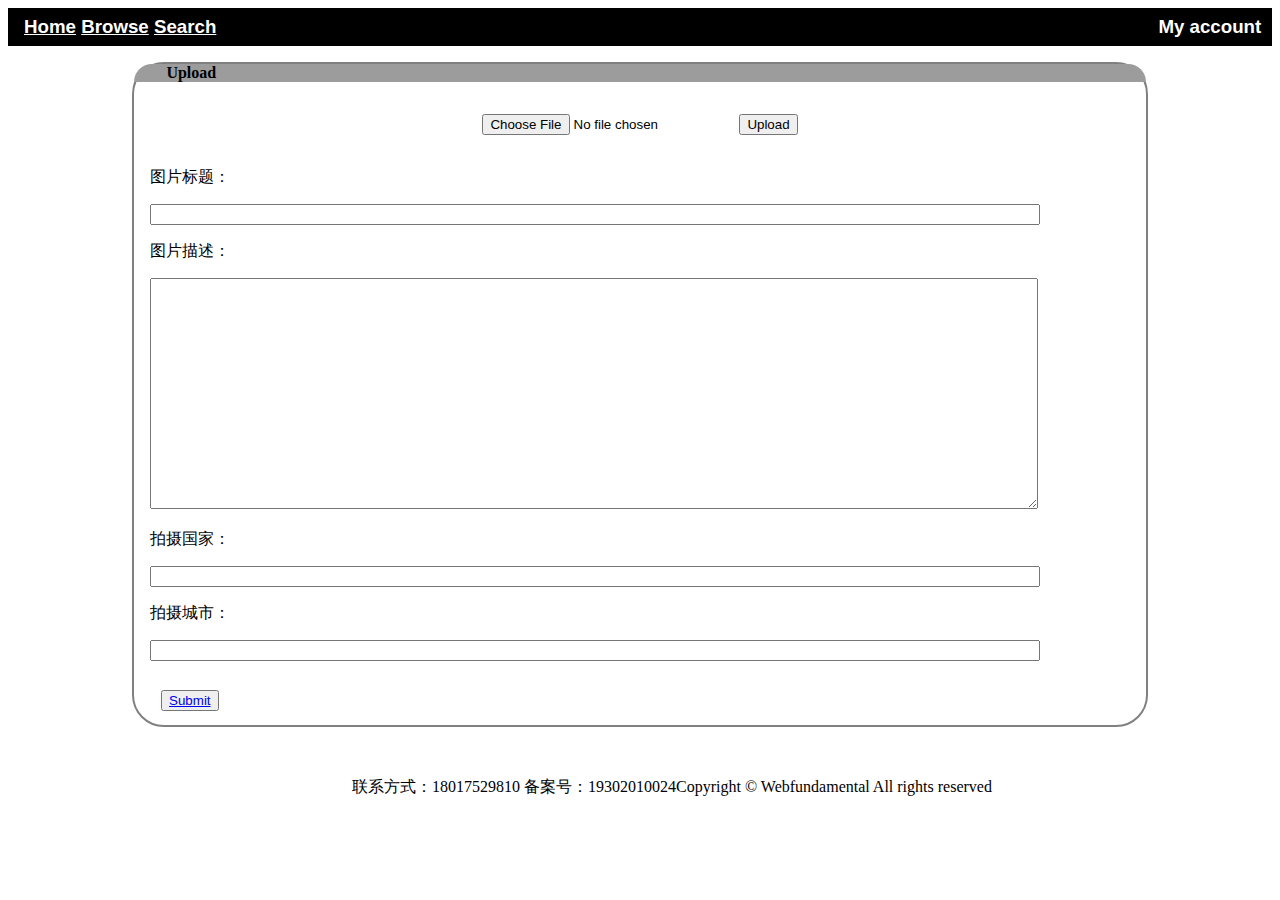
<file: src/Upload.html>
<!DOCTYPE html>
<html lang="en">
<head>
    <meta charset="UTF-8">
    <title>Upload</title>
    <link href="../css/Upload.css" rel="stylesheet" type="text/css">
    <meta name="viewport" content="width=device-width, initial-scale=1.0, minimum-scale=0.5, maximum-scale=2.0, user-scalable=yes" />
</head>
<header>
    <h3>
        <nav>
            <a href="Home.html">Home</a>
            <a href="Browser.html">Browse</a>
            <a href="Search.html">Search</a>
            <div class="menu">
                <span>My account</span>
                <div class="menu_item">
                    <img src="../images/upload.png" height="18px" width="18px"><a href="Upload.html" id="highlight">Upload</a><br>
                    <img src="../images/my_photo.png" height="18px" width="18px"><a href="my_photo.html">My_photo</a><br>
                    <img src="../images/favor.png" height="18px" width="18px"><a href="favor.html">Favor</a><br>
                    <img src="../images/login.png" height="18px" width="18px"><a href="../Index.html">Login</a><br>
                </div>
            </div>
        </nav>
    </h3>
</header>
<body>
    <div id="content">
        <div><h4>Upload</h4></div>
        <div id="picture">
            <input type="file" id="file">
            <input type="submit" id="btn" value="Upload">
            <div id="result"></div>
        </div>
        <div id="txt">
            <p>图片标题：</p>
            <input type="textarea">
            <p>图片描述：</p>
            <textarea rows="15"></textarea>
            <p>拍摄国家：</p>
            <input type="textarea">
            <p>拍摄城市：</p>
            <input type="textarea">
        </div>
        <button onclick="alert('已提交')"><a href="my_photo.html">Submit</a></button>
    </div>
 




<script>
    var oFlie = document.getElementById("file");
    var oBtn = document.getElementById("btn");
    var oRes = document.getElementById("result");
    var oImg = document.getElementsByTagName("img");
    var onOff = true;
    oBtn.onclick = function(){
        var oType = oFlie.files[0].type;
        var fs = oFlie.files[0];
        var pattern = /^(image)\/\w+/;
        if(!pattern.test(oType)){
            oRes.innerHTML = "不可以上传";
        }
        var reader = new FileReader();
        reader.readAsDataURL(fs);
        reader.onload = function(){
            if(onOff){
                var oNode = document.createElement("img");
                oNode.src = this.result;
                oRes.appendChild(oNode);
            }else {
                alert("请勿重复提交");
            }
            for (var i=0;i<oImg.length;i++) {
                if(oImg[i].src==this.result){
                    onOff = false;
                }
            }
        }
    }
</script>
</body>
<footer>
    <p>联系方式：18017529810 备案号：19302010024Copyright © Webfundamental All rights reserved</p>
</footer>
</html>
</file>
<file: css/Index.css>
#content{
    width: 20%;
    margin: 2em auto;
    text-align: center;
}
h3{
    margin: 0 auto;
    padding: 0;
    text-align: center;
}
#login{
    border-width: 2px;
    border-style: solid;
    border-radius: 1em;
    margin: 2em auto;
    display: inline-block;
}
input{
    width: 80%;
    margin: 0.5em 1em;
}
#login p, button{
    margin: 0.5em 1em;
}
button{
    width: 90%;
    text-align: center;
    background-color: green;
    border-radius: 1em;
}
button a{
    color: white;
}
#register{
    text-align: center;
    margin: 2em auto;
}
footer{
    text-align: center;
    margin: 0;
    padding: 0 2em;
    position: relative;
    bottom: 0px;
    width: 100%;
    clear: both;
}
</file>
<file: css/Browser.css>
.menu{
    position: absolute;
    right: 1em;
    display: inline-block;
}
.menu_item{
    display: none;
    position: absolute;
    background-color: white;
    min-width: 160px;
    padding: 12px 12px;
}
.menu:hover .menu_item{display: block}
#highlight{
    background-color: #924c20;
}
nav a:hover{
    background-color: #924c20;
}
header{
    background-color: black;
    font-family: Arial, Helvetica, sans-serif;
    margin: 0;
    padding: 0.5em 1em;
}
header h3{
    margin: 0;
}
header a, header span{
    color: white;
}
header div a{
    color: black;
}
#body{
    width: 90%;
}
#left{
    width: 15%;
    float: left;
    margin-top: 3em;
    margin-left: 4em;
    text-align: center;
    display: block;
}
.content{
    border-width: 2px;
    border-radius: 2em;
    border-style: solid;
    border-color: grey;
    margin: 1em;
    text-align: center;
    display: inline-block;
}
.content li, .content h4{
    padding: 0 2em;
}
.header{
    background-color: #9c9c9c;
    border-top-left-radius: 2em;
    border-top-right-radius: 2em;
    text-align: center;
}
.header h4{
    margin: 0;
}
#searchimg{
    width: 14px;
    margin: 0 2px;
}
#searchimg:hover{
    cursor: pointer;
}
#searchtxt{
    width: 60%;
}
#a{
    margin: 0.5em;
}
ul{
    text-align: left;
    margin: 0;
    padding: 0;
    list-style: none;
}
li:not(:nth-last-of-type(1)){
    border-color: grey;
    border-style: solid;
    border-width: 1px;
}
li{
    margin: 0;
    padding: 0;
    text-align: center;
}
#right{
    width: 60%;
    float: right;
    text-align: center;
    border-width: 1px;
    border-style: solid;
    border-radius: 2em;
    overflow: auto;
    margin: 2em 1em;
}
#table{
    display: inline-block;
}
#page{
    text-align: center;
}
table td{
    width: 20%;
    margin: 1em;
}

footer{
    text-align: center;
    padding: 2em;
    position: relative;
    bottom: -100px;
    width: 100%;
    clear: both;
}
</file>
<file: css/details.css>
.menu{
    position: absolute;
    right: 1em;
    display: inline-block;
}
.menu_item{
    display: none;
    position: absolute;
    background-color: white;
    min-width: 160px;
    padding: 12px 12px;
}
.menu:hover .menu_item{display: block}
#highlight{
    background-color: #924c20;
}
nav a:hover{
    background-color: #924c20;
}
header{
    background-color: black;
    font-family: Arial, Helvetica, sans-serif;
    margin: 0;
    padding: 0.5em 1em;
}
header h3{
    margin: 0;
}
header a, header span{
    color: white;
}
header div a{
    color: black;
}
.content{
    border-style: solid;
    border-width: 2px;
    border-color: grey;
    border-radius: 1em;
    width: 80%;
    margin: 1em auto;
    overflow: hidden;
}
.header{
    background-color: #9c9c9c;
    border-top-left-radius: 1em;
    border-top-right-radius: 1em;
}
.header h4{
    background-color: #9c9c9c;
    display: inline;
    border-top-left-radius: 1em;
    margin: 0 0.5em;
}
.title{
    text-align: center;
}
.title h3, .title p{
    display: inline;
}
#pic{
    border-radius: 1em;
    float: left;
    margin: 2em 5%;
    width: 40%;
}
#right{
    float: right;
    width: 40%;
    margin: 2em 5%;
    white-space: nowrap;
}
.likenumbers{
    border-style: solid;
    border-width: 2px;
    border-color: grey;
    border-radius: 1em;
    text-align: center;
}
.likenumbers h4{
    background-color: #9c9c9c;
    border-top-left-radius: 1em;
    border-top-right-radius: 1em;
    margin: 0;
}
.imgdetails{
    border-style: solid;
    border-width: 2px;
    border-color: grey;
    border-radius: 1em;
    margin: 1em 0;
}
.imgdetails h4 {
    background-color: #9c9c9c;
    border-top-left-radius: 1em;
    border-top-right-radius: 1em;
    margin: 0;
}
.imgdetails p{
    border-style: solid;
    border-width: 1px;
    margin: 0;
    padding: 0;
    white-space: normal;
}
#half{
    border-style: solid;
    border-width: 1px;
    border-bottom-left-radius: 2em;
    border-bottom-right-radius: 2em;
}
button{
    width: 100%;
    height: 3em;
    background-color: #ff7709;
    text-align: center;
    border-radius: 1em;
}
button:hover{
    cursor: pointer;
}
button img{
    height: 16px;
}
#derp{
    margin-bottom: 1em;
    clear: both;
    text-align: left;
    padding: 1em;
}
footer{
    text-align: center;
    padding: 2em;
    position: relative;
    bottom: 0px;
    width: 100%;
}
footer img{
    height: 10%;
    width: 10%;
}
</file>
<file: css/favor.css>
.menu{
    position: absolute;
    right: 1em;
    display: inline-block;
}
.menu_item{
    display: none;
    position: absolute;
    background-color: white;
    min-width: 160px;
    padding: 12px 12px;
}
.menu:hover .menu_item{display: block}
#highlight{
    background-color: #924c20;
}
nav a:hover{
    background-color: #924c20;
}
header{
    background-color: black;
    font-family: Arial, Helvetica, sans-serif;
    margin: 0;
    padding: 0.5em 1em;
}
header h3{
    margin: 0;
}
header a, header span{
    color: white;
}
header div a{
    color: black;
}
#content{
    border-width: 2px;
    border-radius: 2em;
    border-style: solid;
    border-color: grey;
    margin: 1em auto;
    width: 90%;
    overflow: hidden;
}
h4{
    margin: 0;
    padding: 0 1em;
    border-top-right-radius: 2em;
    border-top-left-radius: 2em;
    background-color: #9c9c9c;
}
.description{
    display: block;
    margin: 0 auto;
    padding: 0;
    overflow: hidden;
    border-width: 2px;
    border-color: grey;
    border-style: solid;
}
.description img{
    float: left;
    width: 20%;
    height: 200px;
    clear: both;
    padding: 0;
    margin: 1em;
}
.description button{
    background-color: red;
    color: white;
}
.right{
    float: right;
    width: 60%;
    margin: 0 5%;
    padding: 0;
}
#page{
    clear: both;
    margin: 0 auto;
    text-align: center;
}
footer{
    text-align: center;
    margin: 0;
    padding: 0 2em;
    position: relative;
    bottom: 0px;
    width: 100%;
    clear: both;
}
</file>
<file: css/Home.css>
.menu{
    position: absolute;
    right: 1em;
    display: inline-block;
}
.menu_item{
    display: none;
    position: absolute;
    background-color: white;
    min-width: 160px;
    padding: 12px 12px;
}
.menu:hover .menu_item{display: block}
#highlight{
    background-color: #924c20;
}
nav a:hover{
    background-color: #924c20;
}
header{
    background-color: black;
    font-family: Arial, Helvetica, sans-serif;
    margin: 0;
    padding: 0.5em 1em;
    min-width: 750px;
}
header h3{
    margin: 0;
}
header a, header span{
    color: white;
}
header div a{
    color: black;
}
#homepage{
    width: 100%;
    min-width: 800px;
}
table{
    margin: auto;
    width: 80%;
}
td {
    padding: 1.5em;
    margin: 1em 30%;
    min-width: 200px;
}
td div{
    background-color: rgba(238, 146, 14, 0.58);
    padding: 1em;
    border-radius: 2em;
    text-align: center;
}
.float{
    position: fixed;
    right: 2em;
    bottom: 2em;
}
.float img{
    height: 40px;
    width: 40px;
}
.float img:hover{
    cursor: pointer;
}
.pic:hover{
    cursor: pointer;
}
#pic1{
    height: 250px;
    height: 250px;
    background-image: url("../images/front(1).jpg");
    background-size: contain ;
    background-position: center;
    background-repeat: no-repeat;
    overflow: hidden;
}
#pic2{
    height: 250px;
    height: 250px;
    background-image: url("../images/front(2).jpg");
    background-size: contain ;
    background-position: center;
    background-repeat: no-repeat;
    overflow: hidden;
}
#pic3{
    height: 250px;
    height: 250px;
    background-image: url("../images/front(3).jpg");
    background-size: contain ;
    background-position: center;
    background-repeat: no-repeat;
    overflow: hidden;
}
#pic4{
    height: 250px;
    height: 250px;
    background-image: url("../images/front(4).jpg");
    background-size: contain ;
    background-position: center;
    background-repeat: no-repeat;
    overflow: hidden;
}
#pic5{
    height: 250px;
    height: 250px;
    background-image: url("../images/front(5).jpg");
    background-size: contain ;
    background-position: center;
    background-repeat: no-repeat;
    overflow: hidden;
}
#pic6{
    height: 250px;
    height: 250px;
    background-image: url("../images/front(6).jpg");
    background-size: contain ;
    background-position: center;
    background-repeat: no-repeat;
    overflow: hidden;
}
.pic{
    border-radius: 6px;
    padding: 0;
    background-color: transparent;
}
footer{
    text-align: center;
    padding: 2em;
    position: relative;
    bottom: 0px;
    width: 100%;
}
footer img{
    height: 10%;
    width: 10%;
}
</file>
<file: css/my_photo.css>
.menu{
    position: absolute;
    right: 1em;
    display: inline-block;
}
.menu_item{
    display: none;
    position: absolute;
    background-color: white;
    min-width: 160px;
    padding: 12px 12px;
}
.menu:hover .menu_item{display: block}
#highlight{
    background-color: #924c20;
}
nav a:hover{
    background-color: #924c20;
}
header{
    background-color: black;
    font-family: Arial, Helvetica, sans-serif;
    margin: 0;
    padding: 0.5em 1em;
}
header h3{
    margin: 0;
}
header a, header span{
    color: white;
}
header div a{
    color: black;
}
#content{
    border-width: 2px;
    border-radius: 2em;
    border-style: solid;
    border-color: grey;
    margin: 1em auto;
    width: 90%;
    overflow: hidden;
}
h4{
    margin: 0;
    padding: 0 1em;
    border-top-right-radius: 2em;
    border-top-left-radius: 2em;
    background-color: #9c9c9c;
}
.description{
    display: block;
    margin: 0 auto;
    padding: 0;
    overflow: hidden;
    border-width: 2px;
    border-color: grey;
    border-style: solid;
}
.description img{
    float: left;
    width: 20%;
    height: 200px;
    clear: both;
    padding: 0;
    margin: 1em;
}
.delete {
    background-color: red;
    color: white;
}
.right{
    float: right;
    width: 60%;
    margin: 0 5%;
    padding: 0;
}
#page{
    clear: both;
    margin: 0 auto;
    text-align: center;
}
footer{
    text-align: center;
    margin: 0;
    padding: 0 2em;
    position: relative;
    bottom: 0px;
    width: 100%;
    clear: both;
}
</file>
<file: css/register.css>
#content{
    width: 20%;
    margin: 2em auto;
    text-align: center;
}
h3{
    margin: 0 auto;
    padding: 0;
    text-align: center;
}
#login{
    margin: 0 1em;
    border-width: 2px;
    border-style: solid;
    border-radius: 1em;
    margin: 2em auto;
    display: inline-block;
}
input{
    width: 70%;
    margin: 0.5em 2em;
}
#login p, button{
    margin: 0.5em 1em;
}
button{
    width: 90%;
    text-align: center;
    background-color: green;
    border-radius: 1em;
}
button a{
    color: white;
}

footer{
    text-align: center;
    margin: 0;
    padding: 0 2em;
    position: relative;
    bottom: 0px;
    width: 100%;
    clear: both;
}
</file>
<file: css/Search.css>
.menu{
    position: absolute;
    right: 1em;
    display: inline-block;
}
.menu_item{
    display: none;
    position: absolute;
    background-color: white;
    min-width: 160px;
    padding: 12px 12px;
}
.menu:hover .menu_item{display: block}
#highlight{
    background-color: #924c20;
}
nav a:hover{
    background-color: #924c20;
}
header{
    background-color: black;
    font-family: Arial, Helvetica, sans-serif;
    margin: 0;
    padding: 0.5em 1em;
}
header h3{
    margin: 0;
}
header a, header span{
    color: white;
}
header div a{
    color: black;
}
#Search{
    border-width: 2px;
    border-radius: 2em;
    border-style: solid;
    border-color: grey;
    margin: 1em auto;
    width: 90%;
    overflow: hidden;
}
#Search textarea{
    width: 90%;
}
#Search button{
    margin: 1em;
    background-color: green;
    padding: 0.5em 1em;
    text-align: center;
    color: white;
}


#Result{
    border-width: 2px;
    border-radius: 2em;
    border-style: solid;
    border-color: grey;
    margin: 1em auto;
    width: 90%;
    overflow: hidden;
}
h4{
    margin: 0;
    padding: 0 1em;
    border-top-right-radius: 2em;
    border-top-left-radius: 2em;
    background-color: #9c9c9c;
}
.description{
    display: block;
    margin: 0 auto;
    padding: 0;
    overflow: hidden;
    border-width: 2px;
    border-color: grey;
    border-style: solid;
}
.description img{
    float: left;
    width: 20%;
    height: 200px;
    clear: both;
    padding: 0;
    margin: 1em;
}
.description p{
    overflow: hidden;
    display: -webkit-box;
    -webkit-line-clamp: 4;
    -webkit-box-orient: vertical;
}
.right{
    float: right;
    width: 60%;
    margin: 0 5%;
    padding: 0;
}
#page{
    clear: both;
    margin: 0 auto;
    text-align: center;
}
footer{
    text-align: center;
    margin: 0;
    padding: 0 2em;
    position: relative;
    bottom: 0px;
    width: 100%;
    clear: both;
}
</file>
<file: css/Upload.css>
.menu{
    position: absolute;
    right: 1em;
    display: inline-block;
}
.menu_item{
    display: none;
    position: absolute;
    background-color: white;
    min-width: 160px;
    padding: 12px 12px;
}
.menu:hover .menu_item{display: block}
#highlight{
    background-color: #924c20;
}
nav a:hover{
    background-color: #924c20;
}
header{
    background-color: black;
    font-family: Arial, Helvetica, sans-serif;
    margin: 0;
    padding: 0.5em 1em;
}
header h3{
    margin: 0;
}
header a, header span{
    color: white;
}
header div a{
    color: black;
}
#content{
    width: 80%;
    border-width: 2px;
    border-radius: 2em;
    border-style: solid;
    border-color: grey;
    margin: 1em auto;
}
h4{
    margin: 0;
    padding: 0 2em;
    background-color: #9c9c9c;
    border-top-left-radius: 2em;
    border-top-right-radius: 2em;
}
#picture{
    margin: 2em;
    text-align: center;
}
#result{
    width: 80%;
    overflow: hidden;
}
#txt{
    margin: 1em;
}
#txt p, #txt input{
    width: 90%;
}
textarea{
    width: 90%;
}
button{
    margin: 1em 2em;
}
footer{
    text-align: center;
    margin: 0;
    padding: 0 2em;
    position: relative;
    bottom: 0px;
    width: 100%;
    clear: both;
}
</file>
